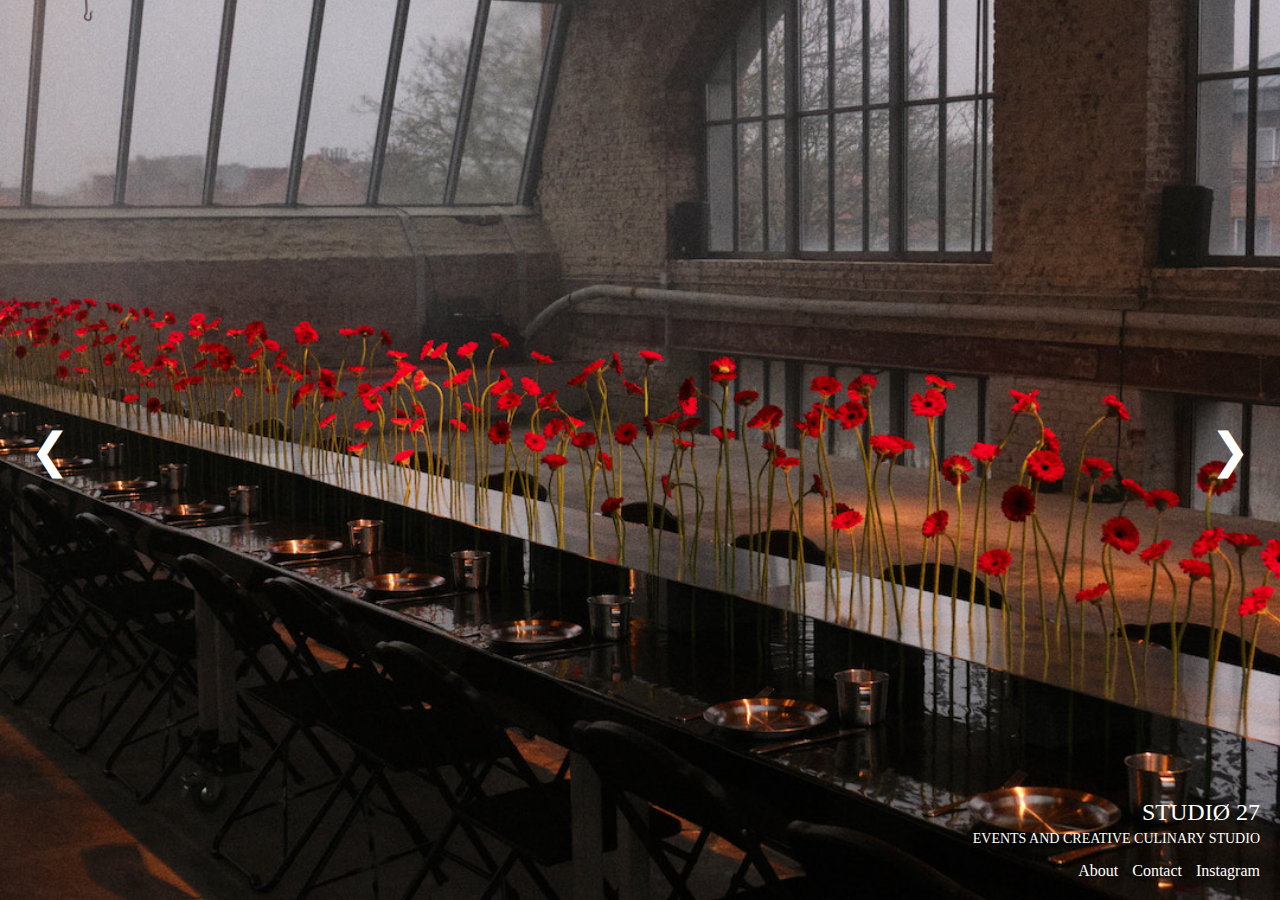
<file: index.html>
<!DOCTYPE html>
<html lang="en">
<head>
    <meta charset="UTF-8">
    <meta name="viewport" content="width=device-width, initial-scale=1.0">
    <title>STUDIØ 27 | Creative Culinary Studio & Events</title>
    <meta name="description" content="STUDIØ 27 is a creative culinary studio, specializing in events, gastronomy, and design. Led by Paul Antoine Bertin, we bring unique culinary experiences to life.">
    <meta name="keywords" content="studio27, creative studio 27, culinary studio 27, events studio 27, Paul Antoine Bertin, studio 27 experience">
    <meta name="robots" content="index, follow">
    <link rel="stylesheet" href="style.css">
</head>
<body>
    <div id="slideshow">
        <div class="slide" style="background-image: url('./images/slideshow/image1.jpg');"></div>
        <div class="slide" style="background-image: url('./images/slideshow/image2.jpg');"></div>
        <div class="slide" style="background-image: url('./images/slideshow/image3.jpg');"></div>
        <div class="slide" style="background-image: url('./images/slideshow/image4.jpg');"></div>
        <div class="slide" style="background-image: url('./images/slideshow/image5.jpg');"></div>
        <div class="slide" style="background-image: url('./images/slideshow/image6.jpg');"></div>
        <div class="slide" style="background-image: url('./images/slideshow/image7.jpg');"></div>
        <div class="slide" style="background-image: url('./images/slideshow/image8.jpg');"></div>
        <div class="slide" style="background-image: url('./images/slideshow/image9.jpg');"></div>
        <div class="slide" style="background-image: url('./images/slideshow/image10.jpg');"></div>
        <div class="slide" style="background-image: url('./images/slideshow/image11.jpg');"></div>
        <div class="slide" style="background-image: url('./images/slideshow/image12.jpg');"></div>
        <div class="slide" style="background-image: url('./images/slideshow/image13.jpg');"></div>
        <div class="slide" style="background-image: url('./images/slideshow/image14.jpg');"></div>
        <div class="slide" style="background-image: url('./images/slideshow/image15.jpg');"></div>
        <div class="slide" style="background-image: url('./images/slideshow/image16.jpg');"></div>
        <div class="slide" style="background-image: url('./images/slideshow/image17.jpg');"></div>
        <div class="slide" style="background-image: url('./images/slideshow/image18.jpg');"></div>
        <div class="slide" style="background-image: url('./images/slideshow/image19.jpg');"></div>
        <div class="slide" style="background-image: url('./images/slideshow/image20.jpg');"></div>
        <div class="slide" style="background-image: url('./images/slideshow/image21.jpg');"></div>
        <div class="slide" style="background-image: url('./images/slideshow/image22.jpg');"></div>
        <div class="slide" style="background-image: url('./images/slideshow/image23.jpg');"></div>
        <div class="slide" style="background-image: url('./images/slideshow/image24.jpg');"></div>
        <div class="slide" style="background-image: url('./images/slideshow/image25.jpg');"></div>
        <div class="slide" style="background-image: url('./images/slideshow/image26.jpg');"></div>
        <div class="slide" style="background-image: url('./images/slideshow/image27.jpg');"></div>

        <!-- Navigation Arrows -->
        <div class="arrow left-arrow">&#10094;</div>
        <div class="arrow right-arrow">&#10095;</div>
    </div>

    <div class="info-box">
        <div id="website-name">STUDIØ 27</div>
        <div id="tagline">EVENTS AND CREATIVE CULINARY STUDIO</div>

        <!-- Links Section on the Same Line -->
        <div class="links-row">
            <a href="about.html" class="text-button">About</a>
            <a href="mailto:wild-farming@hotmail.com?subject=Studio27 - Inquiry" class="text-button">Contact</a>
            <a href="https://www.instagram.com/studio27_experience/" class="text-button" target="_blank">Instagram</a>
        </div>
    </div>

    <script src="script.js"></script>
</body>
</html>
</file>
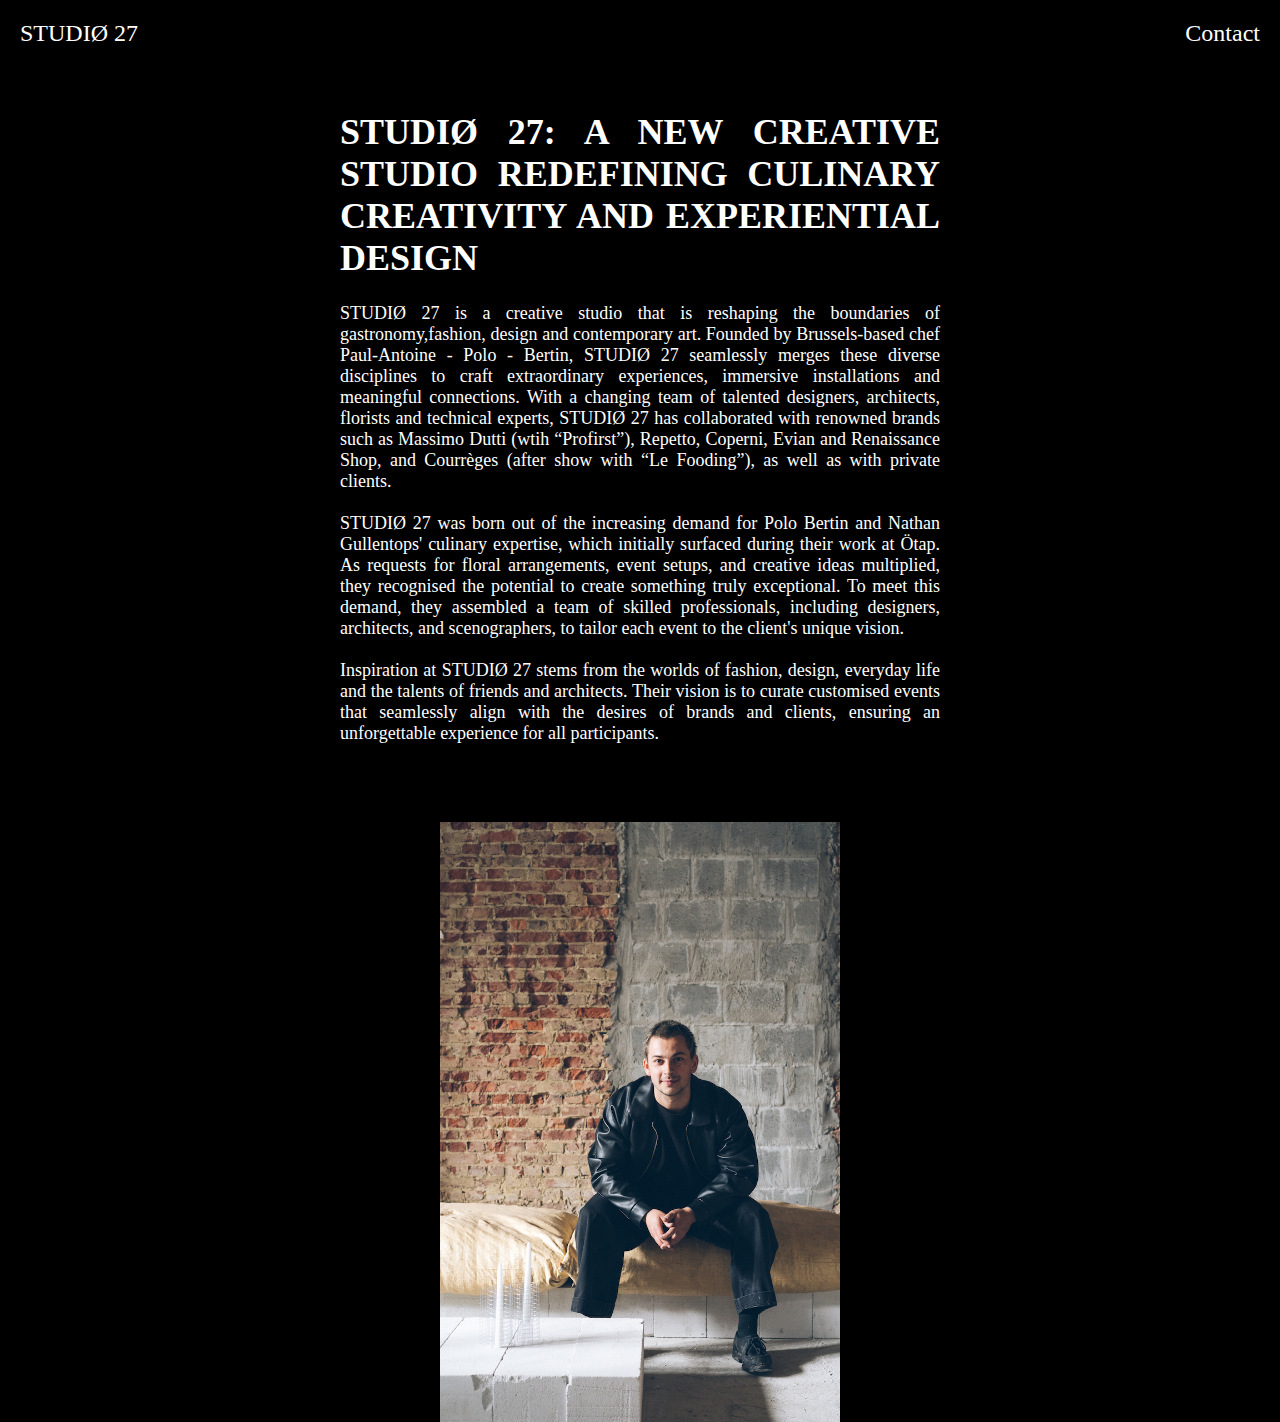
<file: about.html>
<!DOCTYPE html>
<html lang="en">
<head>
    <meta charset="UTF-8">
    <meta name="viewport" content="width=device-width, initial-scale=1.0">
    <title>About STUDIØ 27 | Paul Antoine Bertin</title>
    <meta name="description" content="Discover STUDIØ 27, a creative culinary studio founded by Paul Antoine Bertin, reshaping gastronomy and experiential design through unique events.">
    <meta name="keywords" content="studio27, creative studio 27, culinary studio 27, events studio 27, Paul Antoine Bertin, experiential design, studio 27 experience">
    <meta name="robots" content="index, follow">
    <link rel="stylesheet" href="about_style.css">
</head>
<body>
    <header class="header">
        <div class="website-title"><a href="index.html">STUDIØ 27</a></div>
        <div class="contact-link"><a href="mailto:wild-farming@hotmail.com?subject=Studio27 - Inquiry">Contact</a></div>
    </header>

    <div class="content-wrapper">
        <div class="description-section">
          <h1>STUDIØ 27: A NEW CREATIVE STUDIO REDEFINING CULINARY CREATIVITY AND EXPERIENTIAL DESIGN</h1>
            <p>STUDIØ 27 is a creative studio that is reshaping the boundaries of gastronomy,fashion, design and contemporary art. Founded by Brussels-based chef Paul-Antoine - Polo - Bertin, STUDIØ 27 seamlessly merges these diverse disciplines to craft extraordinary experiences, immersive installations and meaningful connections. With a changing team of talented designers, architects, florists and technical experts, STUDIØ 27 has collaborated with renowned brands such as Massimo Dutti (wtih “Profirst”), Repetto, Coperni, Evian and Renaissance Shop, and Courrèges (after show with “Le Fooding”), as well as with private clients.<br> <br>
              STUDIØ 27 was born out of the increasing demand for Polo Bertin and Nathan Gullentops' culinary expertise, which initially surfaced during their work at Ötap. As requests for floral arrangements, event setups, and creative ideas multiplied, they recognised the potential to create something truly exceptional. To meet this demand, they assembled a team of skilled professionals, including designers, architects, and scenographers, to tailor each event to the client's unique vision. <br><br>
              Inspiration at STUDIØ 27 stems from the worlds of fashion, design, everyday life and the talents of friends and architects. Their vision is to curate customised events that seamlessly align with the desires of brands and clients, ensuring an unforgettable experience for all participants.
          </p>

          </div>

        <div class="divider"></div>

        <div class="profile-section">
            <img src="images/about_pab.jpg" alt="Paul Antoine Bertin" class="profile-pic">
        </div>
    </div>
</body>
</html>
</file>
<file: style.css>
body, html {
    margin: 0;
    padding: 0;
    height: 100%;
    background-color: black;
    color: white;
}

#slideshow {
    width: 100%;
    height: 100vh;
    overflow: hidden;
    position: relative;
}

.slide {
    position: absolute;
    width: 100%;
    height: 100%;
    background-size: cover;
    background-position: center;
    opacity: 0;
    transition: opacity 1s ease-in-out;
}

.slide.active {
    opacity: 1;
}


/* Arrow styles */
.arrow {
    position: absolute;
    top: 50%;
    transform: translateY(-50%);
    font-size: 48px;
    color: white;
    padding: 10px;
    cursor: pointer;
    z-index: 10;
}

.left-arrow {
    left: 20px;
}

.right-arrow {
    right: 20px;
}

.arrow:hover {
    color: #ddd;
}

/* Info Box styling */
.info-box {
    position: absolute;
    right: 20px;
    bottom: 20px;
    text-align: right;
    z-index: 10;
}

#website-name {
    font-size: 24px;
    margin-bottom: 5px;
}

#tagline {
    font-size: 14px;
    margin-bottom: 15px;
}

.links-row {
    display: inline-block;
}

.text-button {
    margin-right: 10px;
    color: white;
    text-decoration: none;
}

.text-button:last-child {
    margin-right: 0;
}

.text-button:hover {
    text-decoration: underline;
}
</file>
<file: about_style.css>
/* General styles */
body, html {
    margin: 0;
    padding: 0;
    height: 100%;
    background-color: black;
    color: white;
    font-family: 'Times New Roman', serif;
}

/* Header styles */
.header {
    display: flex;
    justify-content: space-between;
    align-items: center;
    padding: 20px;
}

.website-title a, .contact-link a {
    font-size: 24px;
    color: white;
    text-decoration: none;
}

.website-title a:hover, .contact-link a:hover {
    text-decoration: none;
}

/* Content wrapper */
.content-wrapper {
    display: flex;
    flex-direction: column;  /* Stack elements vertically */
    align-items: center;     /* Center the content */
    padding: 20px;
    height: calc(100vh - 100px);  /* Take up remaining height after header */
}

/* Description section - Text first */
.description-section {
    font-size: 18px;
    max-width: 600px;
    text-align: justify;
    margin-bottom: 20px;
}

/* Horizontal white line */
.divider {
    width: 80%;    /* Horizontal white line */
    height: 2px;
    background-color: white;
    margin: 20px 0;
}

/* Profile section - Picture at the bottom */
.profile-section {
    display: flex;
    justify-content: center;
    align-items: center;
}

.profile-pic {
    width: 400px;
    height: auto;
}

/* Mobile and smaller devices */
@media (max-width: 768px) {
    .description-section {
        padding: 20px;
    }

    .profile-pic {
        width: 100%;
        max-width: 400px;
    }

    .divider {
        margin: 20px 0;  /* Space around the line */
    }
}
</file>
